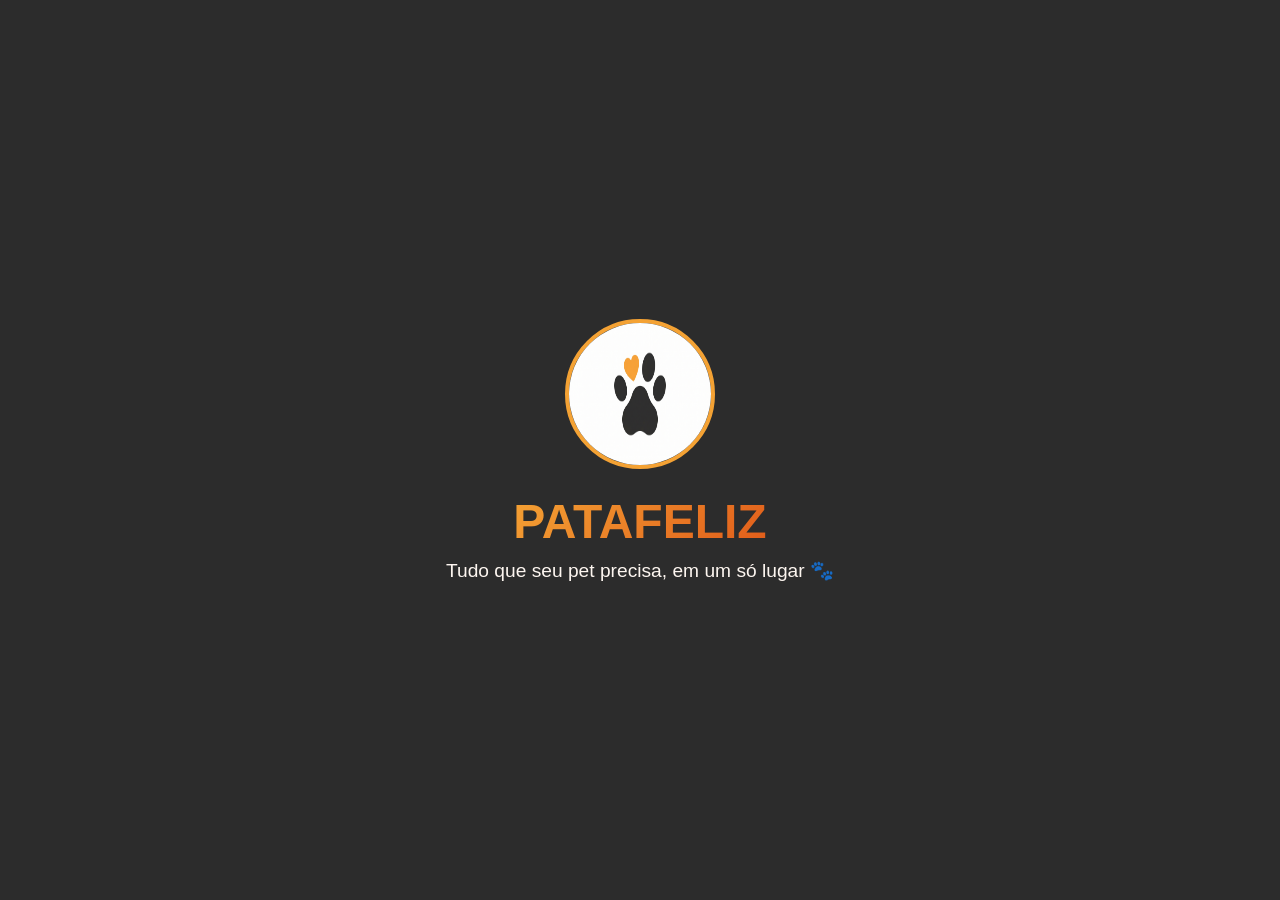
<file: index.html>
<!DOCTYPE html>
<html lang="pt-br">
<head>
    <meta charset="UTF-8">
    <meta name="viewport" content="width=device-width, initial-scale=1.0">
    <link rel="stylesheet" href="./src/css/estilo.css">
    <title> PataFeliz | Home </title>
</head>
<body>

    <!-- INTRO ANIMADA -->
    <div id="inicio">
        <img src="./src/assets/img/logo.png" alt="Logo PataFeliz" id="imgHero"
             onerror="this.style.fontSize='80px'; this.src=''; this.alt='🐾';">
        <h1 id="tituloIntro">PataFeliz</h1>
        <p id="fraseIntro"> Tudo que seu pet precisa, em um só lugar 🐾 </p>
    </div>

    <!-- CONTEÚDO PRINCIPAL -->
    <div id="conteudo">

        <!-- HEADER -->
        <header>
            <img src="./src/assets/img/logo.png" alt="Logo" id="logo"
                 onerror="this.outerHTML='<span style=\'font-size:2rem\'>🐾</span>';">
            <nav>
                <ul>
                    <li><a href="./index.html">Home</a></li>
                    <li><a href="./pages/portifolio.html">Portfólio</a></li>
                    <li><a href="./pages/sobre.html">Sobre</a></li>
                    <li><a href="./pages/contato.html">Contato</a></li>
                </ul>
            </nav>
        </header>

        <!-- HERO -->
        <section id="hero">
            <h1> Bem-vindo à PataFeliz 🐾</h1>
            <p>Produtos, serviços e muito amor para o seu pet!</p>
            <a href="./pages/portifolio.html">Ver Produtos</a>
        </section>

        <!-- DESTAQUES -->
        <section id="destaques">
            <h2> Produtos em Destaque </h2>
            <div class="grid-cards" id="lista-produtos"></div>
        </section>

        <!-- FOOTER -->
        <footer>
            <div class="footer-grid">
                <div>
                    <h3>🐾 PataFeliz </h3>
                    <p>Seu pet merece o melhor!</p>
                </div>
                <div>
                    <h3>Contato</h3>
                    <p>📞 (11) 98765-4321</p>
                    <p>✉️ contato@patafeliz.com.br</p>
                </div>
                <div>
                    <h3>Redes Sociais</h3>
                    <a href="#">📸 Instagram</a>
                    <a href="#">👍 Facebook</a>
                    <a href="#">🎵 TikTok</a>
                </div>
                <div>
                    <h3>Links Rápidos</h3>
                    <a href="./pages/portifolio.html">Portfólio</a>
                    <a href="./pages/sobre.html">Sobre</a>
                    <a href="./pages/contato.html">Contato</a>
                </div>
            </div>
            <div class="footer-copy">
                <p>&copy; 2025 PataFeliz — Todos os direitos reservados.</p>
            </div>
        </footer>

    </div>

    <script src="./src/js/script.js"></script>
</body>
</html>
</file>
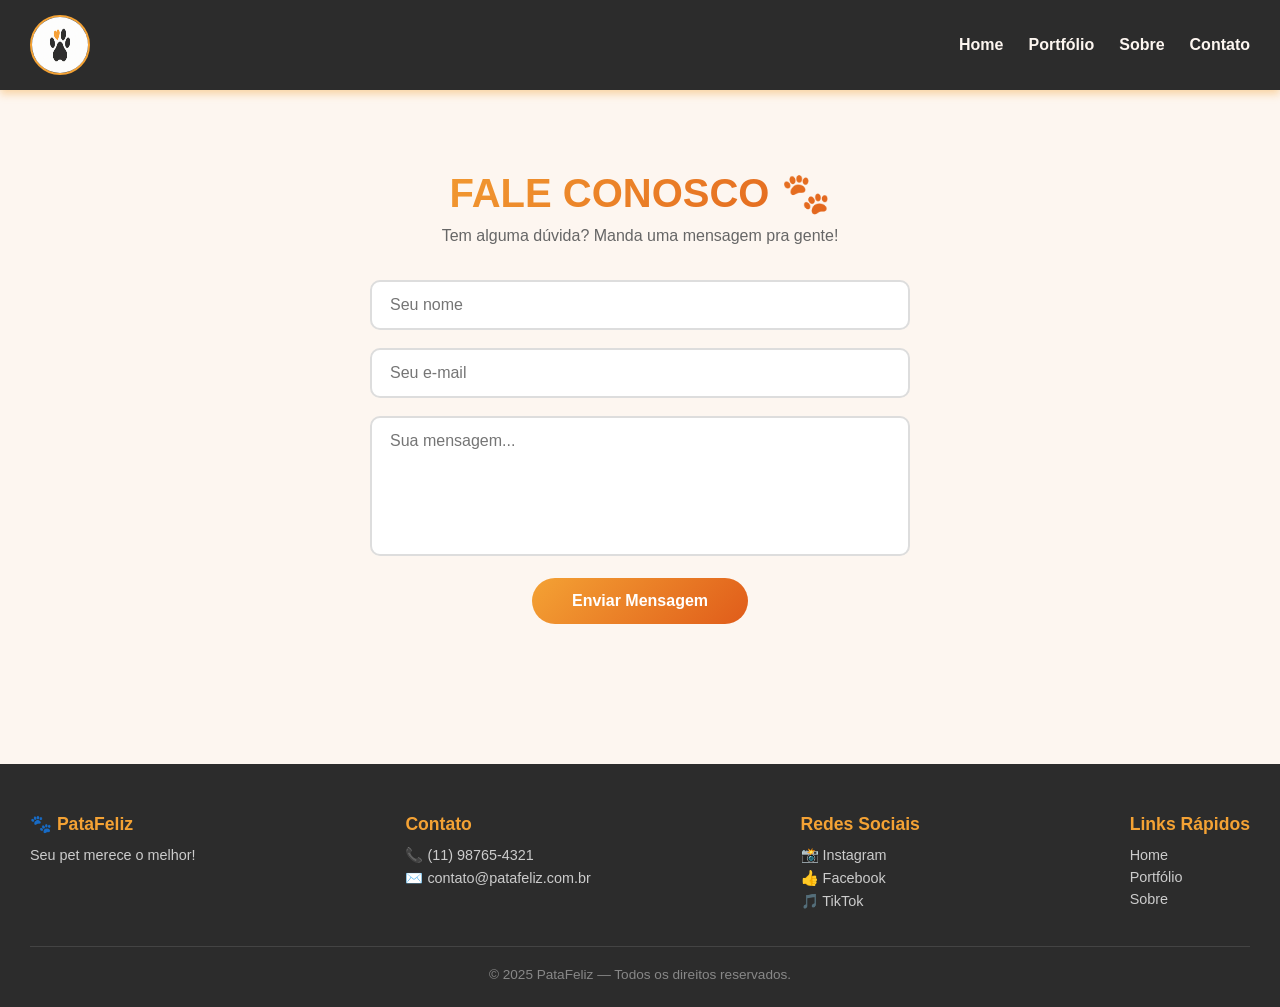
<file: pages/contato.html>
<!DOCTYPE html>
<html lang="pt-br">
<head>
    <meta charset="UTF-8">
    <meta name="viewport" content="width=device-width, initial-scale=1.0">
    <link rel="stylesheet" href="../src/css/estilo.css">
    <title>PataFeliz | Contato</title>
</head>
<body>

    <div id="conteudo" style="display:block;">

        <!-- HEADER -->
        <header>
            <img src="../src/assets/img/logo.png" alt="Logo" id="logo"
                 onerror="this.outerHTML='<span style=\'font-size:2rem\'>🐾</span>';">
            <nav>
                <ul>
                    <li><a href="../index.html">Home</a></li>
                    <li><a href="./portifolio.html">Portfólio</a></li>
                    <li><a href="./sobre.html">Sobre</a></li>
                    <li><a href="./contato.html">Contato</a></li>
                </ul>
            </nav>
        </header>

        <!-- FORMULÁRIO -->
        <section id="contato-form">
            <h1>Fale Conosco 🐾</h1>
            <p>Tem alguma dúvida? Manda uma mensagem pra gente!</p>

            <input type="text"  id="nome"      placeholder="Seu nome">
            <input type="email" id="email"     placeholder="Seu e-mail">
            <textarea           id="descricao" placeholder="Sua mensagem..."></textarea>

            <button onclick="enviarFormulario()">Enviar Mensagem</button>

            <p id="msg-enviado">✅ Mensagem enviada com sucesso! Entraremos em contato em breve.</p>
        </section>

        <!-- FOOTER -->
        <footer>
            <div class="footer-grid">
                <div>
                    <h3>🐾 PataFeliz</h3>
                    <p>Seu pet merece o melhor!</p>
                </div>
                <div>
                    <h3>Contato</h3>
                    <p>📞 (11) 98765-4321</p>
                    <p>✉️ contato@patafeliz.com.br</p>
                </div>
                <div>
                    <h3>Redes Sociais</h3>
                    <a href="#">📸 Instagram</a>
                    <a href="#">👍 Facebook</a>
                    <a href="#">🎵 TikTok</a>
                </div>
                <div>
                    <h3>Links Rápidos</h3>
                    <a href="../index.html">Home</a>
                    <a href="./portifolio.html">Portfólio</a>
                    <a href="./sobre.html">Sobre</a>
                </div>
            </div>
            <div class="footer-copy">
                <p>&copy; 2025 PataFeliz — Todos os direitos reservados.</p>
            </div>
        </footer>

    </div>

    <script src="../src/js/script.js"></script>
</body>
</html>
</file>
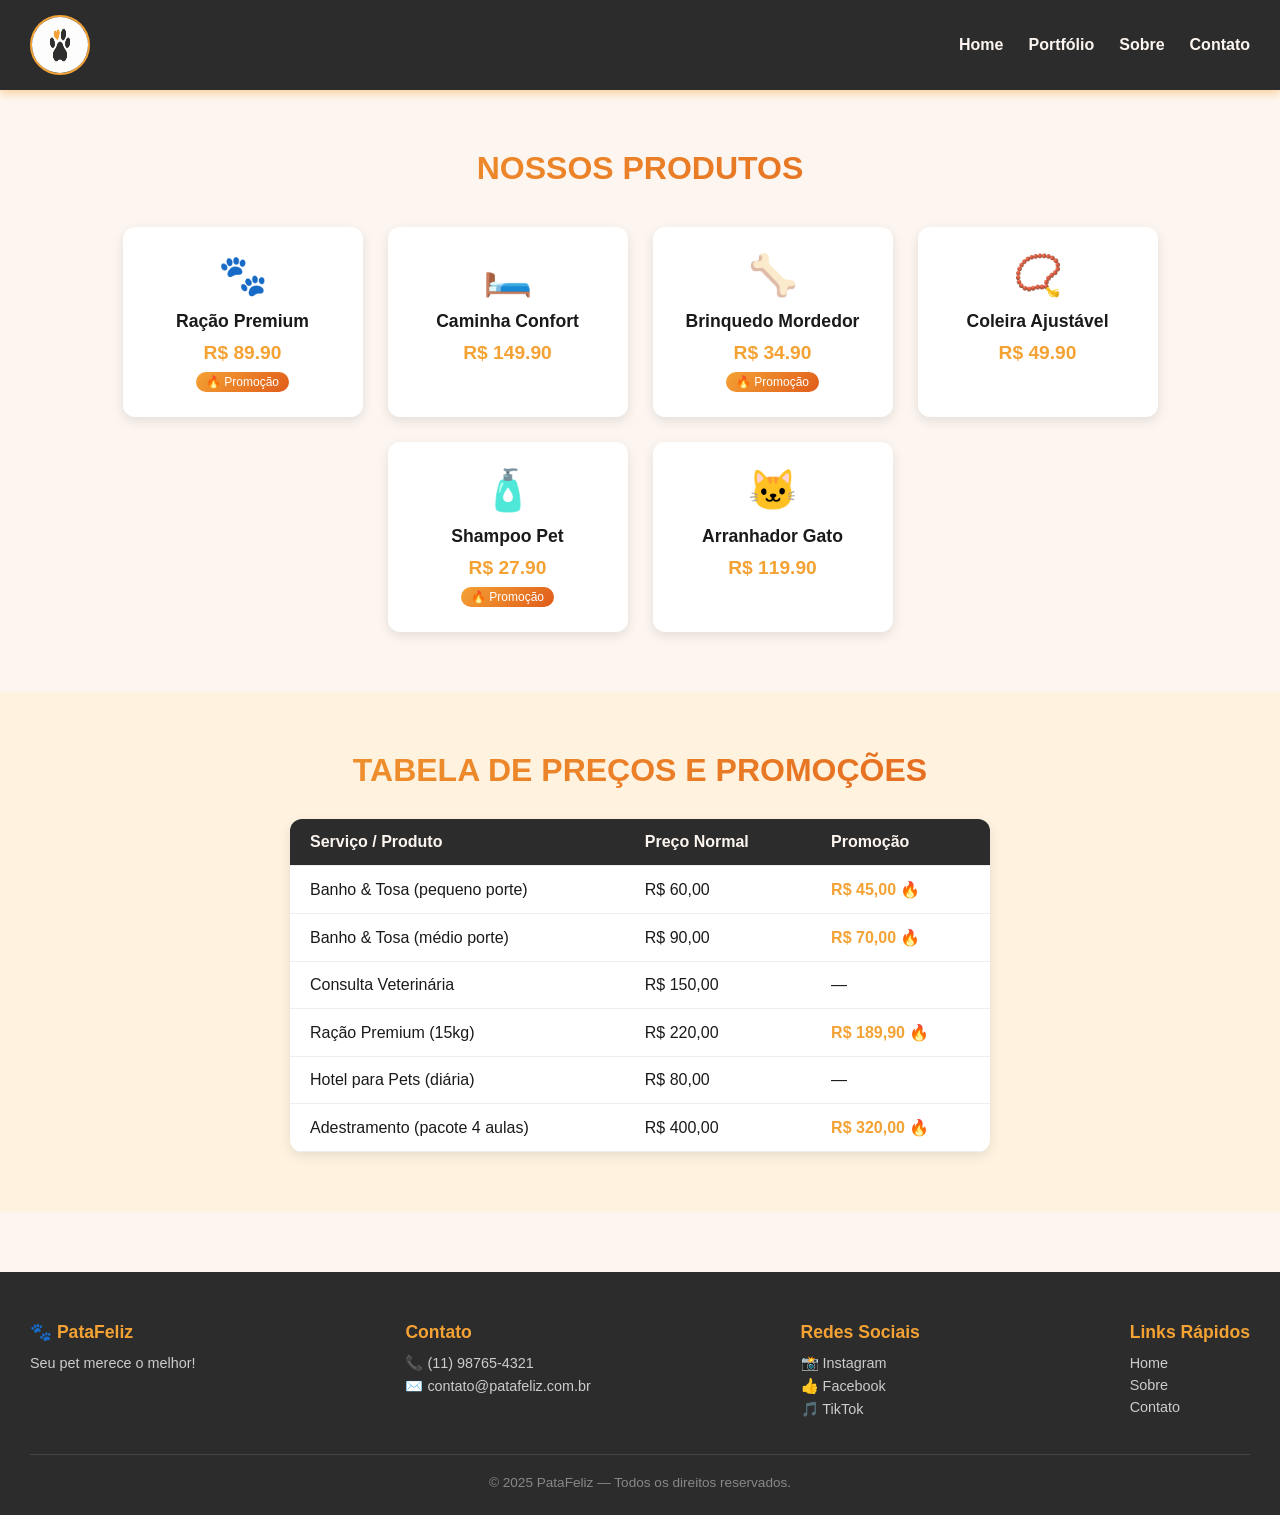
<file: pages/portifolio.html>
<!DOCTYPE html>
<html lang="pt-br">
<head>
    <meta charset="UTF-8">
    <meta name="viewport" content="width=device-width, initial-scale=1.0">
    <link rel="stylesheet" href="../src/css/estilo.css">
    <title>PataFeliz | Portfólio</title>
</head>
<body>

    <div id="conteudo" style="display:block;">

        <!-- HEADER -->
        <header>
            <img src="../src/assets/img/logo.png" alt="Logo" id="logo"
                 onerror="this.outerHTML='<span style=\'font-size:2rem\'>🐾</span>';">
            <nav>
                <ul>
                    <li><a href="../index.html">Home</a></li>
                    <li><a href="./portifolio.html">Portfólio</a></li>
                    <li><a href="./sobre.html">Sobre</a></li>
                    <li><a href="./contato.html">Contato</a></li>
                </ul>
            </nav>
        </header>

        <!-- CARDS DE PRODUTOS -->
        <section id="destaques">
            <h2>Nossos Produtos</h2>
            <div class="grid-cards" id="lista-produtos"></div>
        </section>

        <!-- TABELA DE PREÇOS / PROMOÇÕES -->
        <section id="tabela-precos">
            <h2>Tabela de Preços e Promoções</h2>
            <table>
                <thead>
                    <tr>
                        <th>Serviço / Produto</th>
                        <th>Preço Normal</th>
                        <th>Promoção</th>
                    </tr>
                </thead>
                <tbody>
                    <tr>
                        <td>Banho & Tosa (pequeno porte)</td>
                        <td>R$ 60,00</td>
                        <td class="destaque-preco">R$ 45,00 🔥</td>
                    </tr>
                    <tr>
                        <td>Banho & Tosa (médio porte)</td>
                        <td>R$ 90,00</td>
                        <td class="destaque-preco">R$ 70,00 🔥</td>
                    </tr>
                    <tr>
                        <td>Consulta Veterinária</td>
                        <td>R$ 150,00</td>
                        <td>—</td>
                    </tr>
                    <tr>
                        <td>Ração Premium (15kg)</td>
                        <td>R$ 220,00</td>
                        <td class="destaque-preco">R$ 189,90 🔥</td>
                    </tr>
                    <tr>
                        <td>Hotel para Pets (diária)</td>
                        <td>R$ 80,00</td>
                        <td>—</td>
                    </tr>
                    <tr>
                        <td>Adestramento (pacote 4 aulas)</td>
                        <td>R$ 400,00</td>
                        <td class="destaque-preco">R$ 320,00 🔥</td>
                    </tr>
                </tbody>
            </table>
        </section>

        <!-- FOOTER -->
        <footer>
            <div class="footer-grid">
                <div>
                    <h3>🐾 PataFeliz</h3>
                    <p>Seu pet merece o melhor!</p>
                </div>
                <div>
                    <h3>Contato</h3>
                    <p>📞 (11) 98765-4321</p>
                    <p>✉️ contato@patafeliz.com.br</p>
                </div>
                <div>
                    <h3>Redes Sociais</h3>
                    <a href="#">📸 Instagram</a>
                    <a href="#">👍 Facebook</a>
                    <a href="#">🎵 TikTok</a>
                </div>
                <div>
                    <h3>Links Rápidos</h3>
                    <a href="../index.html">Home</a>
                    <a href="./sobre.html">Sobre</a>
                    <a href="./contato.html">Contato</a>
                </div>
            </div>
            <div class="footer-copy">
                <p>&copy; 2025 PataFeliz — Todos os direitos reservados.</p>
            </div>
        </footer>

    </div>

    <script src="../src/js/script.js"></script>
</body>
</html>
</file>
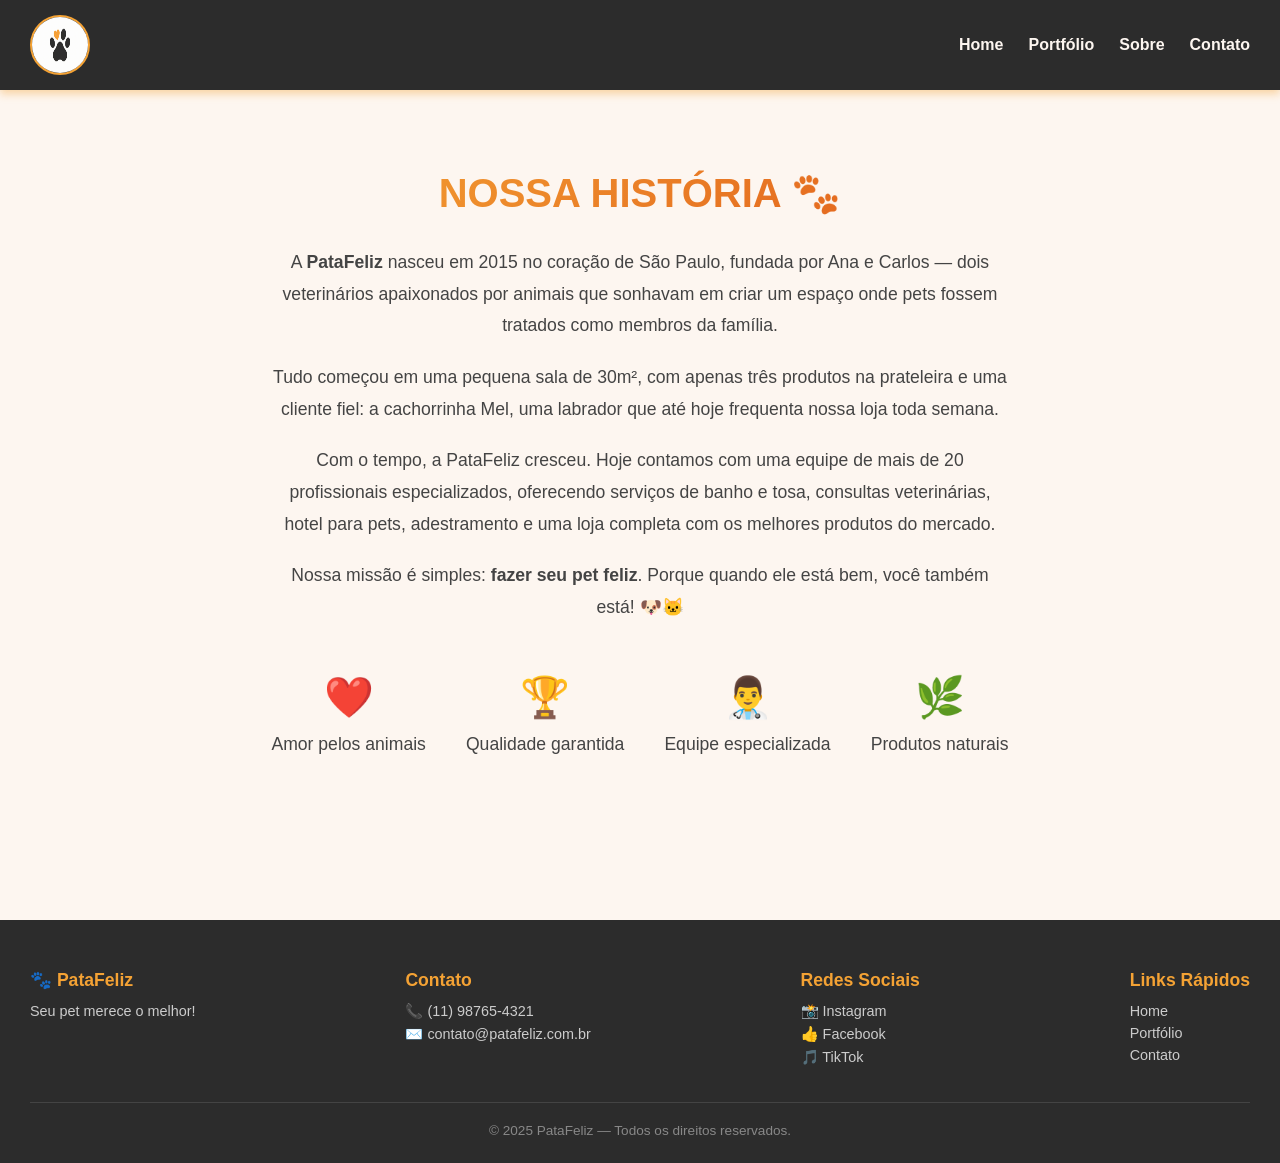
<file: pages/sobre.html>
<!DOCTYPE html>
<html lang="pt-br">
<head>
    <meta charset="UTF-8">
    <meta name="viewport" content="width=device-width, initial-scale=1.0">
    <link rel="stylesheet" href="../src/css/estilo.css">
    <title>PataFeliz | Sobre</title>
</head>
<body>

    <div id="conteudo" style="display:block;">

        <!-- HEADER -->
        <header>
            <img src="../src/assets/img/logo.png" alt="Logo" id="logo"
                 onerror="this.outerHTML='<span style=\'font-size:2rem\'>🐾</span>';">
            <nav>
                <ul>
                    <li><a href="../index.html">Home</a></li>
                    <li><a href="./portifolio.html">Portfólio</a></li>
                    <li><a href="./sobre.html">Sobre</a></li>
                    <li><a href="./contato.html">Contato</a></li>
                </ul>
            </nav>
        </header>

        <!-- HISTÓRIA -->
        <section id="sobre-historia">
            <h1>Nossa História 🐾</h1>

            <p>
                A <strong>PataFeliz</strong> nasceu em 2015 no coração de São Paulo, fundada por
                Ana e Carlos — dois veterinários apaixonados por animais que sonhavam em criar
                um espaço onde pets fossem tratados como membros da família.
            </p>

            <p>
                Tudo começou em uma pequena sala de 30m², com apenas três produtos na prateleira
                e uma cliente fiel: a cachorrinha Mel, uma labrador que até hoje frequenta
                nossa loja toda semana.
            </p>

            <p>
                Com o tempo, a PataFeliz cresceu. Hoje contamos com uma equipe de
                mais de 20 profissionais especializados, oferecendo serviços de banho e tosa,
                consultas veterinárias, hotel para pets, adestramento e uma loja completa
                com os melhores produtos do mercado.
            </p>

            <p>
                Nossa missão é simples: <strong>fazer seu pet feliz</strong>. Porque quando
                ele está bem, você também está! 🐶🐱
            </p>

            <!-- ÍCONES COM VALORES -->
            <div class="sobre-icones">
                <div>
                    <span class="icone">❤️</span>
                    <p>Amor pelos animais</p>
                </div>
                <div>
                    <span class="icone">🏆</span>
                    <p>Qualidade garantida</p>
                </div>
                <div>
                    <span class="icone">👨‍⚕️</span>
                    <p>Equipe especializada</p>
                </div>
                <div>
                    <span class="icone">🌿</span>
                    <p>Produtos naturais</p>
                </div>
            </div>
        </section>

        <!-- FOOTER -->
        <footer>
            <div class="footer-grid">
                <div>
                    <h3>🐾 PataFeliz</h3>
                    <p>Seu pet merece o melhor!</p>
                </div>
                <div>
                    <h3>Contato</h3>
                    <p>📞 (11) 98765-4321</p>
                    <p>✉️ contato@patafeliz.com.br</p>
                </div>
                <div>
                    <h3>Redes Sociais</h3>
                    <a href="#">📸 Instagram</a>
                    <a href="#">👍 Facebook</a>
                    <a href="#">🎵 TikTok</a>
                </div>
                <div>
                    <h3>Links Rápidos</h3>
                    <a href="../index.html">Home</a>
                    <a href="./portifolio.html">Portfólio</a>
                    <a href="./contato.html">Contato</a>
                </div>
            </div>
            <div class="footer-copy">
                <p>&copy; 2025 PataFeliz — Todos os direitos reservados.</p>
            </div>
        </footer>

    </div>

    <script src="../src/js/script.js"></script>
</body>
</html>
</file>
<file: src/css/estilo.css>
/* ===== VARIÁVEIS ===== */
:root {
    --cor1: #fdf6f0;
    --cor2: #1a1a1a;
    --cor3: #2c2c2c;
    --cor4: #f4a234;
    --cor5: #fff3e0;
    --corLinear: linear-gradient(135deg, #f4a234, #e05c1a);
    --fonte: "Segoe UI", sans-serif;
}

/* ===== RESET ===== */
* {
    margin: 0;
    padding: 0;
    box-sizing: border-box;
}

body {
    background: var(--cor1);
    font-family: var(--fonte);
    color: var(--cor2);
}

/* ===== INTRO ===== */
#inicio {
    position: fixed;
    top: 0;
    left: 0;
    width: 100%;
    height: 100%;
    background: var(--cor3);
    display: flex;
    flex-direction: column;
    justify-content: center;
    align-items: center;
    z-index: 9999;
    opacity: 1;
    transition: opacity 1s ease-in-out;
}

#inicio.efeito-out {
    opacity: 0;
}

#imgHero {
    width: 150px;
    height: 150px;
    border-radius: 50%;
    border: 4px solid var(--cor4);
    animation: surgir 1s ease-in-out;
}

@keyframes surgir {
    from { transform: scale(0); }
    to   { transform: scale(1); }
}

#tituloIntro {
    font-size: 3rem;
    text-align: center;
    margin-top: 25px;
    text-transform: uppercase;
    background: var(--corLinear);
    -webkit-background-clip: text;
    -webkit-text-fill-color: transparent;
    background-clip: text;
    animation: aparecer 1.2s ease-in-out;
}

#fraseIntro {
    font-size: 1.2rem;
    color: var(--cor1);
    margin-top: 10px;
    animation: aparecer 1.5s ease-in-out;
}

@keyframes aparecer {
    from { opacity: 0; transform: translateY(20px); }
    to   { opacity: 1; transform: translateY(0); }
}

/* ===== CONTEÚDO PRINCIPAL (escondido até intro sumir) ===== */
#conteudo {
    display: none;
}

/* ===== HEADER / NAV ===== */
header {
    background: var(--cor3);
    padding: 15px 30px;
    display: flex;
    justify-content: space-between;
    align-items: center;
    box-shadow: 0 4px 8px rgba(244, 162, 52, 0.4);
    position: sticky;
    top: 0;
    z-index: 100;
}

header #logo {
    width: 60px;
    height: 60px;
    border-radius: 50%;
    border: 2px solid var(--cor4);
}

header nav ul {
    display: flex;
    gap: 25px;
    list-style: none;
}

header nav ul li a {
    text-decoration: none;
    color: var(--cor1);
    font-weight: 700;
    font-size: 1rem;
    transition: color 0.3s;
}

header nav ul li a:hover {
    color: var(--cor4);
}

/* ===== HERO (HOME) ===== */
#hero {
    background: var(--cor3);
    color: var(--cor1);
    padding: 100px 30px;
    text-align: center;
}

#hero h1 {
    font-size: 3.5rem;
    text-transform: uppercase;
    background: var(--corLinear);
    -webkit-background-clip: text;
    -webkit-text-fill-color: transparent;
    background-clip: text;
    margin-bottom: 20px;
}

#hero p {
    font-size: 1.3rem;
    margin-bottom: 40px;
    color: #ccc;
}

#hero a {
    background: var(--corLinear);
    color: #fff;
    padding: 14px 35px;
    border-radius: 30px;
    text-decoration: none;
    font-weight: 700;
    font-size: 1rem;
    transition: transform 0.2s;
}

#hero a:hover {
    transform: scale(1.05);
}

/* ===== SEÇÃO DESTAQUES (HOME) ===== */
#destaques {
    padding: 60px 30px;
    text-align: center;
}

#destaques h2 {
    font-size: 2rem;
    text-transform: uppercase;
    background: var(--corLinear);
    -webkit-background-clip: text;
    -webkit-text-fill-color: transparent;
    background-clip: text;
    margin-bottom: 40px;
}

/* ===== CARDS ===== */
.grid-cards {
    display: flex;
    flex-wrap: wrap;
    gap: 25px;
    justify-content: center;
}

.card {
    background: #fff;
    border-radius: 12px;
    padding: 25px;
    width: 240px;
    box-shadow: 0 4px 12px rgba(0,0,0,0.1);
    transition: transform 0.3s;
    text-align: center;
}

.card:hover {
    transform: translateY(-6px);
}

.card .icone {
    font-size: 2.5rem;
    margin-bottom: 12px;
}

.card h3 {
    font-size: 1.1rem;
    margin-bottom: 8px;
    color: var(--cor2);
}

.card p {
    font-size: 0.9rem;
    color: #666;
}

.card .preco {
    font-size: 1.2rem;
    font-weight: 700;
    color: var(--cor4);
    margin-top: 10px;
}

.card .badge {
    background: var(--corLinear);
    color: #fff;
    font-size: 0.75rem;
    padding: 3px 10px;
    border-radius: 20px;
    display: inline-block;
    margin-top: 8px;
}

/* ===== TABELA DE PREÇOS ===== */
#tabela-precos {
    padding: 60px 30px;
    text-align: center;
    background: var(--cor5);
}

#tabela-precos h2 {
    font-size: 2rem;
    text-transform: uppercase;
    background: var(--corLinear);
    -webkit-background-clip: text;
    -webkit-text-fill-color: transparent;
    background-clip: text;
    margin-bottom: 30px;
}

table {
    width: 100%;
    max-width: 700px;
    margin: 0 auto;
    border-collapse: collapse;
    background: #fff;
    border-radius: 12px;
    overflow: hidden;
    box-shadow: 0 4px 12px rgba(0,0,0,0.1);
}

table thead {
    background: var(--cor3);
    color: var(--cor1);
}

table th, table td {
    padding: 14px 20px;
    text-align: left;
    border-bottom: 1px solid #eee;
}

table tbody tr:hover {
    background: var(--cor5);
}

table .destaque-preco {
    color: var(--cor4);
    font-weight: 700;
}

/* ===== PÁGINA SOBRE ===== */
#sobre-historia {
    padding: 80px 30px;
    max-width: 800px;
    margin: 0 auto;
    text-align: center;
}

#sobre-historia h1 {
    font-size: 2.5rem;
    text-transform: uppercase;
    background: var(--corLinear);
    -webkit-background-clip: text;
    -webkit-text-fill-color: transparent;
    background-clip: text;
    margin-bottom: 30px;
}

#sobre-historia p {
    font-size: 1.1rem;
    line-height: 1.8;
    color: #444;
    margin-bottom: 20px;
}

.sobre-icones {
    display: flex;
    justify-content: center;
    gap: 40px;
    margin-top: 50px;
    flex-wrap: wrap;
}

.sobre-icones div {
    text-align: center;
    font-size: 0.95rem;
    color: #555;
}

.sobre-icones .icone {
    font-size: 2.5rem;
    display: block;
    margin-bottom: 8px;
}

/* ===== PÁGINA CONTATO ===== */
#contato-form {
    padding: 80px 30px;
    max-width: 600px;
    margin: 0 auto;
    text-align: center;
}

#contato-form h1 {
    font-size: 2.5rem;
    text-transform: uppercase;
    background: var(--corLinear);
    -webkit-background-clip: text;
    -webkit-text-fill-color: transparent;
    background-clip: text;
    margin-bottom: 10px;
}

#contato-form p {
    color: #666;
    margin-bottom: 35px;
}

#contato-form input,
#contato-form textarea {
    width: 100%;
    padding: 14px 18px;
    margin-bottom: 18px;
    border: 2px solid #ddd;
    border-radius: 10px;
    font-size: 1rem;
    font-family: var(--fonte);
    outline: none;
    transition: border 0.3s;
}

#contato-form input:focus,
#contato-form textarea:focus {
    border-color: var(--cor4);
}

#contato-form textarea {
    height: 140px;
    resize: none;
}

#contato-form button {
    background: var(--corLinear);
    color: #fff;
    padding: 14px 40px;
    border: none;
    border-radius: 30px;
    font-size: 1rem;
    font-weight: 700;
    cursor: pointer;
    transition: transform 0.2s;
}

#contato-form button:hover {
    transform: scale(1.05);
}

#msg-enviado {
    display: none;
    margin-top: 20px;
    color: green;
    font-weight: 700;
    font-size: 1.1rem;
}

/* ===== FOOTER ===== */
footer {
    background: var(--cor3);
    color: var(--cor1);
    padding: 50px 30px 25px;
    margin-top: 60px;
}

.footer-grid {
    display: flex;
    justify-content: space-between;
    flex-wrap: wrap;
    gap: 30px;
    margin-bottom: 30px;
}

.footer-grid h3 {
    color: var(--cor4);
    margin-bottom: 12px;
    font-size: 1.1rem;
}

.footer-grid p,
.footer-grid a {
    font-size: 0.9rem;
    color: #ccc;
    text-decoration: none;
    display: block;
    margin-bottom: 6px;
}

.footer-grid a:hover {
    color: var(--cor4);
}

.footer-copy {
    text-align: center;
    color: #888;
    font-size: 0.85rem;
    border-top: 1px solid #444;
    padding-top: 20px;
}

/* ===== RESPONSIVIDADE ===== */
@media (max-width: 768px) {
    #hero h1 { font-size: 2.2rem; }
    header nav ul { gap: 12px; }
    .footer-grid { flex-direction: column; }
}
</file>
